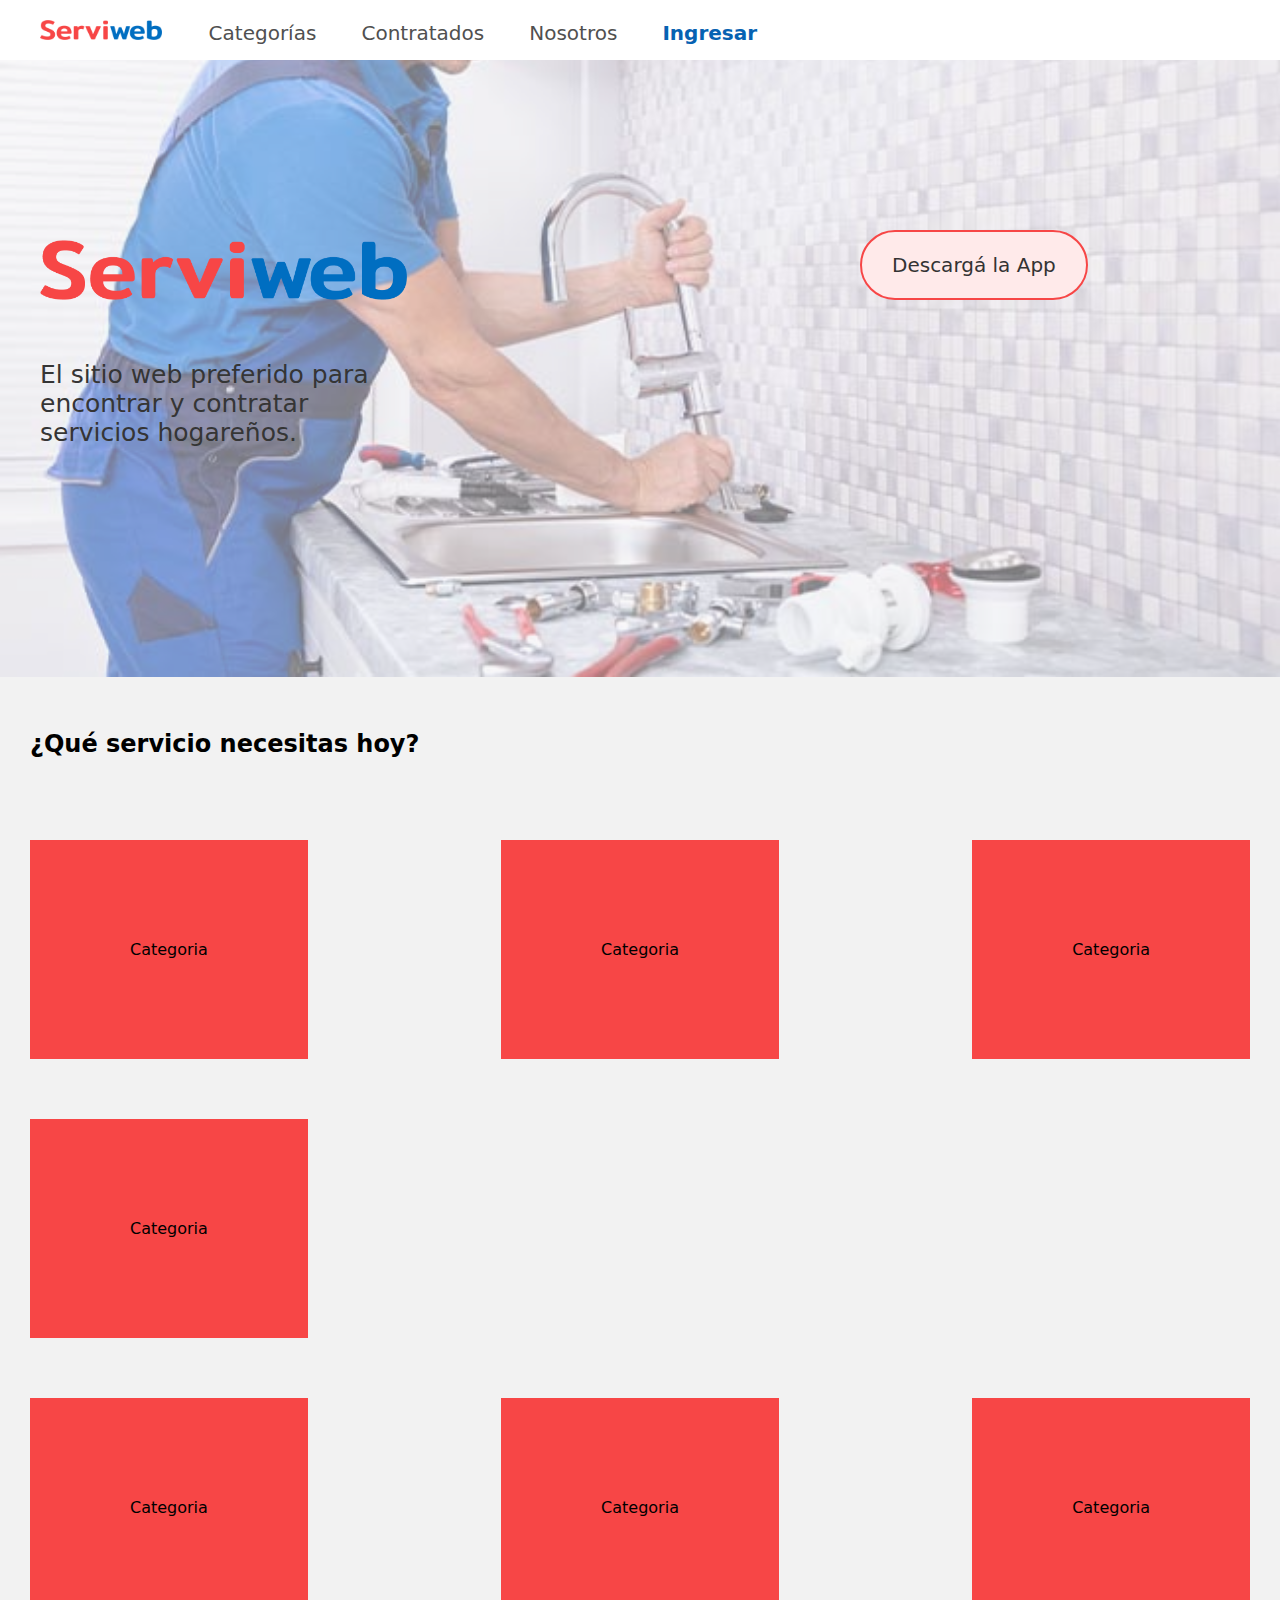
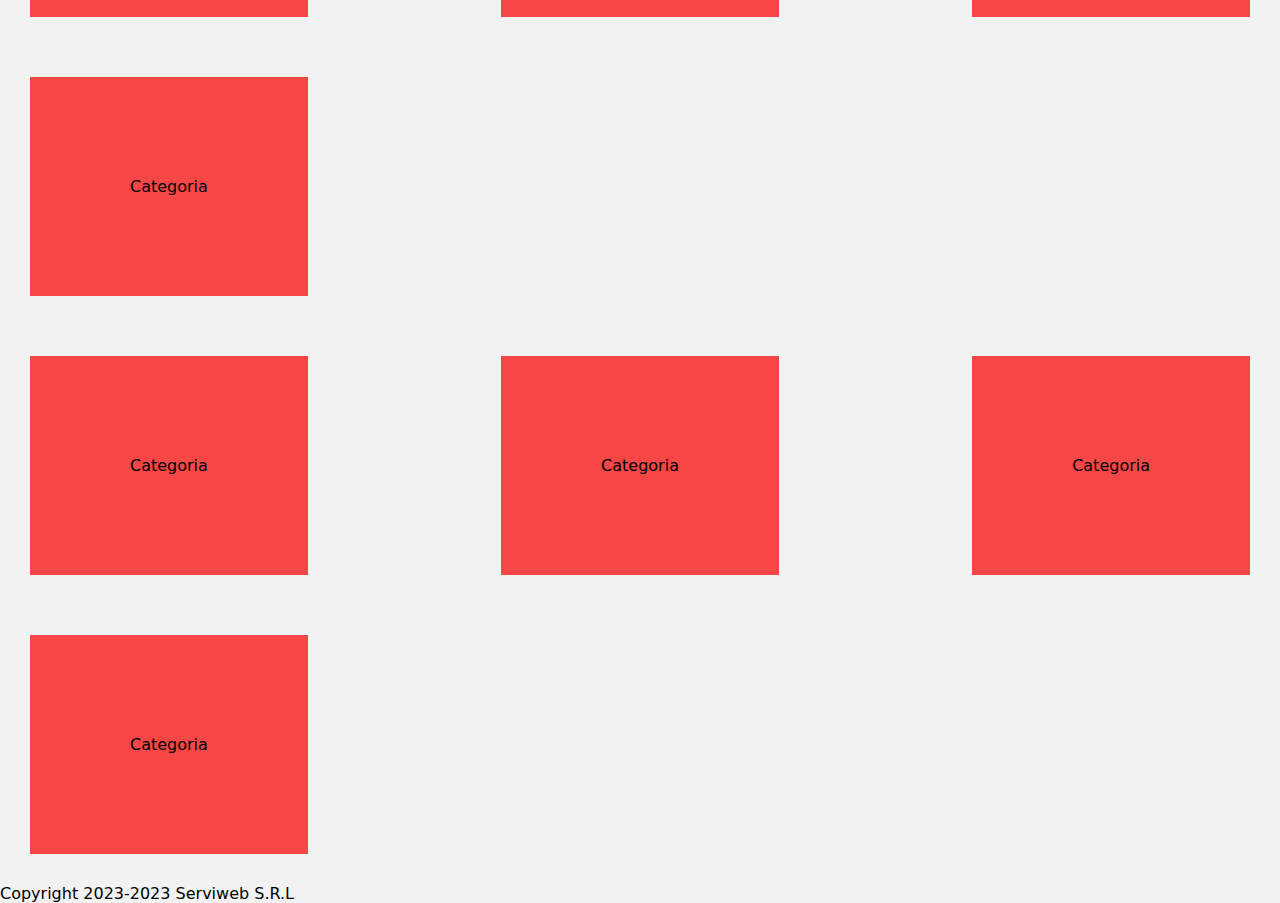
<file: index.html>
<!DOCTYPE html>
<html lang="es">
<head>
    <meta charset="UTF-8">
    <meta http-equiv="X-UA-Compatible" content="IE=edge">
    <meta name="viewport" content="width=device-width, initial-scale=1.0">
    <title>Serviweb</title>
    <link rel="shortcut icon" href="./Multimedia/Sw - Acceso directo.lnk" type="image/x-icon">
    <link rel="stylesheet" href="./css/indexcss.css">
    <link rel="shortcut icon" href="./Multimedia/Sw.png" type="image/x-icon">
</head>
<body>
 <header>
    <nav class="menu">
        <ul>
            <li><a href="./index.html"><img src="./Multimedia/Serviweb.png" alt=""> </a></li>
            <li><a href="./categorias/categorias.html">Categorías</a></li>
            <li><a href="./Contratados/contratados.html">Contratados</a></li>
            <li><a href="./Nosotros/nosotros.html">Nosotros</a></li>
            <li><a class="Ingresar" href="./Ingresar/Ingresar.html">Ingresar</a></li>
        </ul>
    </nav>
</header>
<img class="Fondo1" src="./Multimedia/fondofinal.jpg" alt="Fondo">
    <div class="Espacio"></div>
<img class="LogoGrande" src="./Multimedia/Serviweb.png" alt="">
    <div class="Espacio"></div>
<div class="BoxText">
    <p>El sitio web preferido para encontrar y contratar servicios hogareños.</p>
</div>
<div class="Espacio"></div><div class="Espacio"></div><div class="Espacio"></div>
    <div class="Espacio"></div>
<div> <button class="BotonApp"> Descargá la App</button></div>
<div class="Espacio"></div>
<h2 class="subtitulo posicion Margen">¿Qué servicio necesitas hoy?</h1>
<div class="Espacio2"></div><div class="Espacio2"></div>
<Nav>
    <div class="CategoriaBox">Categoria</div>
    <div class="CategoriaBox">Categoria</div>
    <div class="CategoriaBox">Categoria</div>
    <div class="CategoriaBox">Categoria</div>
</Nav>
<Nav>
    <div class="CategoriaBox">Categoria</div>
    <div class="CategoriaBox">Categoria</div>
    <div class="CategoriaBox">Categoria</div>
    <div class="CategoriaBox">Categoria</div>
</Nav>
<Nav>
    <div class="CategoriaBox">Categoria</div>
    <div class="CategoriaBox">Categoria</div>
    <div class="CategoriaBox">Categoria</div>
    <div class="CategoriaBox">Categoria</div>
</Nav>
<footer>
    Copyright 2023-2023 Serviweb S.R.L
</footer>


    
</body>
</html>
</file>
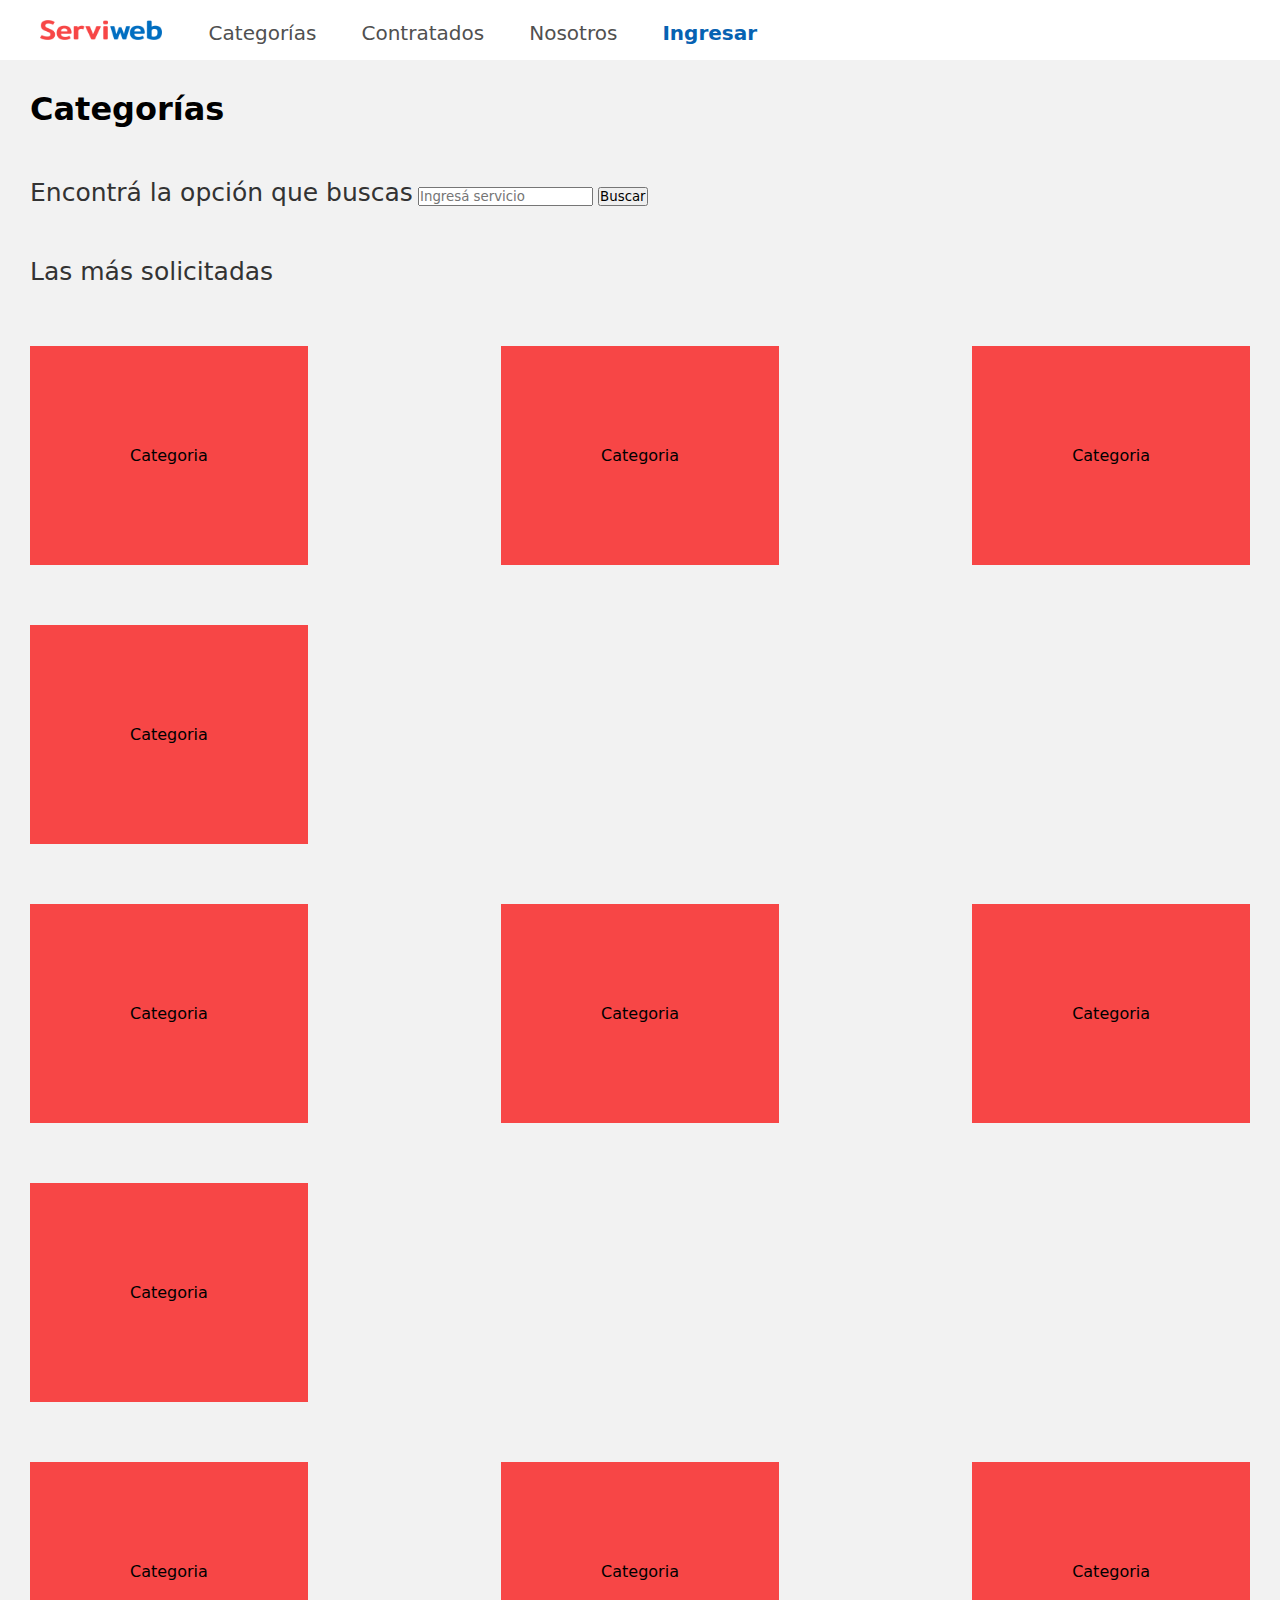
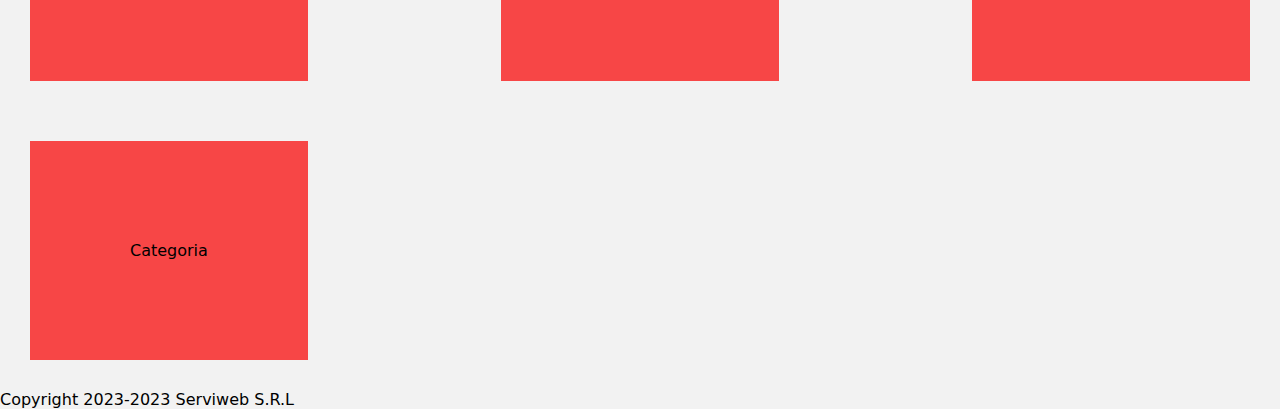
<file: categorias/categorias.html>
<!DOCTYPE html>
<html lang="es">
<head>
    <meta charset="UTF-8">
    <meta http-equiv="X-UA-Compatible" content="IE=edge">
    <meta name="viewport" content="width=device-width, initial-scale=1.0">
    <title>Serviweb/Categorias</title>
    <link rel="shortcut icon" href="./Multimedia/Sw.png" type="image/x-icon">
    <link rel="stylesheet" href="../css/indexcss.css">
</head>
<body>
    <header>
        <nav class="menu">
            <ul>
                <li><a href="../index.html"><img src="../Multimedia/Serviweb.png" alt=""> </a></li>
                <li><a href="../categorias/categorias.html">Categorías</a></li>
                <li><a href="../Contratados/contratados.html">Contratados</a></li>
                <li><a href="../Nosotros/nosotros.html">Nosotros</a></li>
                <li><a class="Ingresar" href="../Ingresar/Ingresar.html">Ingresar</a></li>
            </ul>
        </nav>
    </header>

    <Div class="Margen">
        <h1 class="subtitulo">Categorías</h1>
        <div class="Espacio"></div>
        <h2 class="Subtitulo2 Linea">Encontrá la opción que buscas</h2>
        <form class="Linea">
            <input type="text" name="Buscar" id="" placeholder="Ingresá servicio">
            <input type="submit" value="Buscar"/>
        </form>
        <div class="Espacio"></div>
        <h3 class="Subtitulo2">Las más solicitadas</h3>
    </Div>
<nav>
    <div class="CategoriaBox">Categoria</div>
    <div class="CategoriaBox">Categoria</div>
    <div class="CategoriaBox">Categoria</div>
    <div class="CategoriaBox">Categoria</div>
</nav>
<nav>
    <div class="CategoriaBox">Categoria</div>
    <div class="CategoriaBox">Categoria</div>
    <div class="CategoriaBox">Categoria</div>
    <div class="CategoriaBox">Categoria</div>
</nav>
<nav>
    <div class="CategoriaBox">Categoria</div>
    <div class="CategoriaBox">Categoria</div>
    <div class="CategoriaBox">Categoria</div>
    <div class="CategoriaBox">Categoria</div>
</nav>


    <footer>
        Copyright 2023-2023 Serviweb S.R.L
    </footer>
    
    
</body>
</html>
</file>
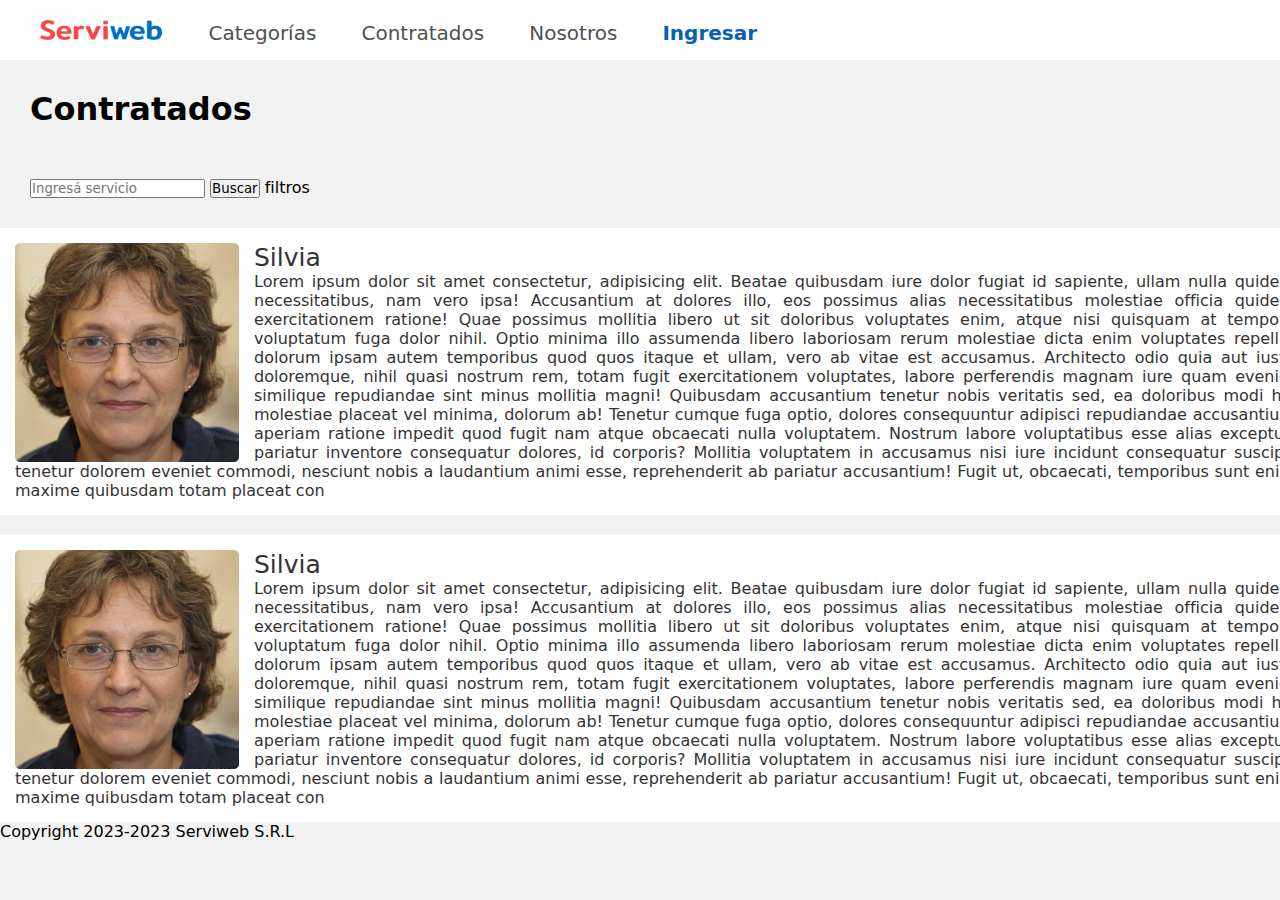
<file: Contratados/contratados.html>
<!DOCTYPE html>
<html lang="es">
<head>
    <meta charset="UTF-8">
    <meta http-equiv="X-UA-Compatible" content="IE=edge">
    <meta name="viewport" content="width=device-width, initial-scale=1.0">
    <title>Categorias/Serviweb</title>
    <link rel="shortcut icon" href="../Multimedia/Sw.png" type="image/x-icon">
    <link rel="stylesheet" href="../css/indexcss.css">
</head>
<body>
<header>
    <nav class="menu">
        <ul>
            <li><a href="./index.html"><img src="../Multimedia/Serviweb.png" alt=""> </a></li>
            <li><a href="../categorias/categorias.html">Categorías</a></li>
            <li><a href="../Contratados/contratados.html">Contratados</a></li>
            <li><a href="../Nosotros/nosotros.html">Nosotros</a></li>
            <li><a class="Ingresar" href="./Ingresar/Ingresar.html">Ingresar</a></li>
        </ul>
    </nav>
</header>
<Div class="Margen">
    <h1 class="subtitulo">Contratados</h1>
    <div class="Espacio"></div>
    <form class="Linea">
        <input type="text" name="Buscar" id="" placeholder="Ingresá servicio">
        <input type="submit" value="Buscar"/>
        <p class="Linea">filtros</p>
    </form>
</Div>
<div class="PerfilesContratados">
    <img class="Izquierda" src="../Multimedia/Silvia.png">
    <aside class="Subtitulo2">Silvia</aside>
    <p>Lorem ipsum dolor sit amet consectetur, adipisicing elit. Beatae quibusdam iure dolor fugiat id sapiente, ullam nulla quidem necessitatibus, nam vero ipsa! Accusantium at dolores illo, eos possimus alias necessitatibus molestiae officia quidem exercitationem ratione! Quae possimus mollitia libero ut sit doloribus voluptates enim, atque nisi quisquam at tempore voluptatum fuga dolor nihil. Optio minima illo assumenda libero laboriosam rerum molestiae dicta enim voluptates repellat dolorum ipsam autem temporibus quod quos itaque et ullam, vero ab vitae est accusamus. Architecto odio quia aut iusto doloremque, nihil quasi nostrum rem, totam fugit exercitationem voluptates, labore perferendis magnam iure quam eveniet similique repudiandae sint minus mollitia magni! Quibusdam accusantium tenetur nobis veritatis sed, ea doloribus modi hic molestiae placeat vel minima, dolorum ab! Tenetur cumque fuga optio, dolores consequuntur adipisci repudiandae accusantium aperiam ratione impedit quod fugit nam atque obcaecati nulla voluptatem. Nostrum labore voluptatibus esse alias excepturi pariatur inventore consequatur dolores, id corporis? Mollitia voluptatem in accusamus nisi iure incidunt consequatur suscipit tenetur dolorem eveniet commodi, nesciunt nobis a laudantium animi esse, reprehenderit ab pariatur accusantium! Fugit ut, obcaecati, temporibus sunt enim maxime quibusdam totam placeat con</p>
    <div class="reset"></div>
</div>
<div class="PerfilesContratados">
    <img class="Izquierda" src="../Multimedia/Silvia.png">
    <aside class="Subtitulo2">Silvia</aside>
    <p>Lorem ipsum dolor sit amet consectetur, adipisicing elit. Beatae quibusdam iure dolor fugiat id sapiente, ullam nulla quidem necessitatibus, nam vero ipsa! Accusantium at dolores illo, eos possimus alias necessitatibus molestiae officia quidem exercitationem ratione! Quae possimus mollitia libero ut sit doloribus voluptates enim, atque nisi quisquam at tempore voluptatum fuga dolor nihil. Optio minima illo assumenda libero laboriosam rerum molestiae dicta enim voluptates repellat dolorum ipsam autem temporibus quod quos itaque et ullam, vero ab vitae est accusamus. Architecto odio quia aut iusto doloremque, nihil quasi nostrum rem, totam fugit exercitationem voluptates, labore perferendis magnam iure quam eveniet similique repudiandae sint minus mollitia magni! Quibusdam accusantium tenetur nobis veritatis sed, ea doloribus modi hic molestiae placeat vel minima, dolorum ab! Tenetur cumque fuga optio, dolores consequuntur adipisci repudiandae accusantium aperiam ratione impedit quod fugit nam atque obcaecati nulla voluptatem. Nostrum labore voluptatibus esse alias excepturi pariatur inventore consequatur dolores, id corporis? Mollitia voluptatem in accusamus nisi iure incidunt consequatur suscipit tenetur dolorem eveniet commodi, nesciunt nobis a laudantium animi esse, reprehenderit ab pariatur accusantium! Fugit ut, obcaecati, temporibus sunt enim maxime quibusdam totam placeat con</p>
    <div class="reset"></div>
</div>
<footer>
     Copyright 2023-2023 Serviweb S.R.L
</footer>
   
</body>
</html>
</file>
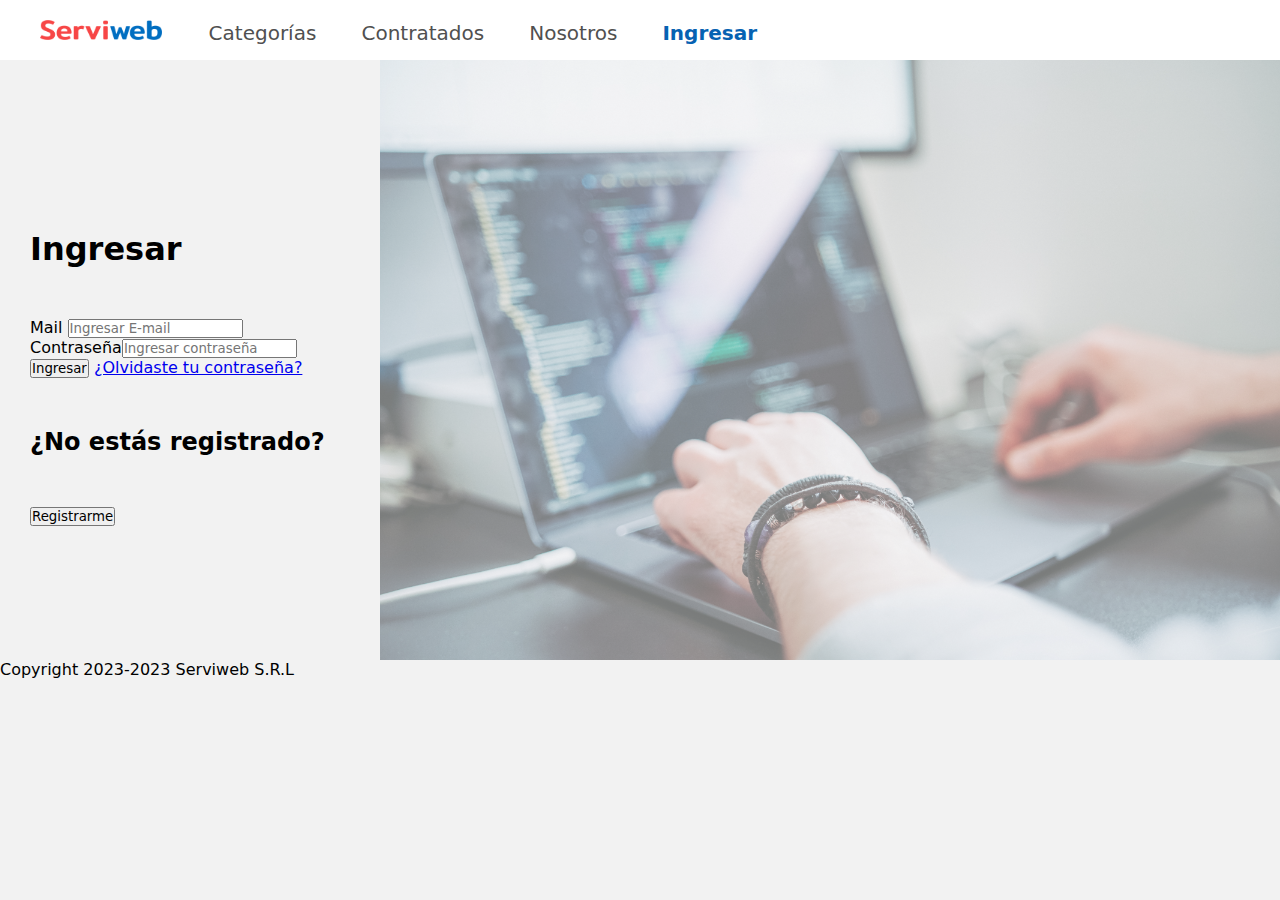
<file: Ingresar/Ingresar.html>
<!DOCTYPE html>
<html lang="es">
<head>
    <meta charset="UTF-8">
    <meta http-equiv="X-UA-Compatible" content="IE=edge">
    <meta name="viewport" content="width=device-width, initial-scale=1.0">
    <title>Ingresar/Serviweb</title>
    <link rel="shortcut icon" href="../Multimedia/Sw.png" type="image/x-icon">
    <link rel="stylesheet" href="../css/indexcss.css">
</head>
<body>

    <header>
        <nav class="menu">
            <ul>
                <li><a href="../index.html"><img src="../Multimedia/Serviweb.png" alt=""> </a></li>
                <li><a href="../categorias/categorias.html">Categorías</a></li>
                <li><a href="../Contratados/contratados.html">Contratados</a></li>
                <li><a href="../Nosotros/nosotros.html">Nosotros</a></li>
                <li><a class="Ingresar" href="../Ingresar/Ingresar.html">Ingresar</a></li>
            </ul>
        </nav>
    </header>
<div class="FondoIngresar"> <img src="../Multimedia/FondoIngresar.jpg" alt=""></div>

<Div class="Margen IngresoBox">
    <h1 class="subtitulo">Ingresar</h1>
    <div class="Espacio"></div>
    <form>
        <p> Mail <input type="email" name="Mail" id="" placeholder="Ingresar E-mail"></p>
        <p>Contraseña<input type="password" name="pass" id="" placeholder="Ingresar contraseña"></p>
        <input type="submit" value="Ingresar"/>
        <a href="http://">¿Olvidaste tu contraseña?</a>
    </form>
    <div class="Espacio"></div>
    <h2 class="subtitulo">¿No estás registrado?</h2>
    <div class="Espacio"></div>
    <button>Registrarme</button>
</Div>

<footer>
    Copyright 2023-2023 Serviweb S.R.L
</footer>
</body>
</html>
</file>
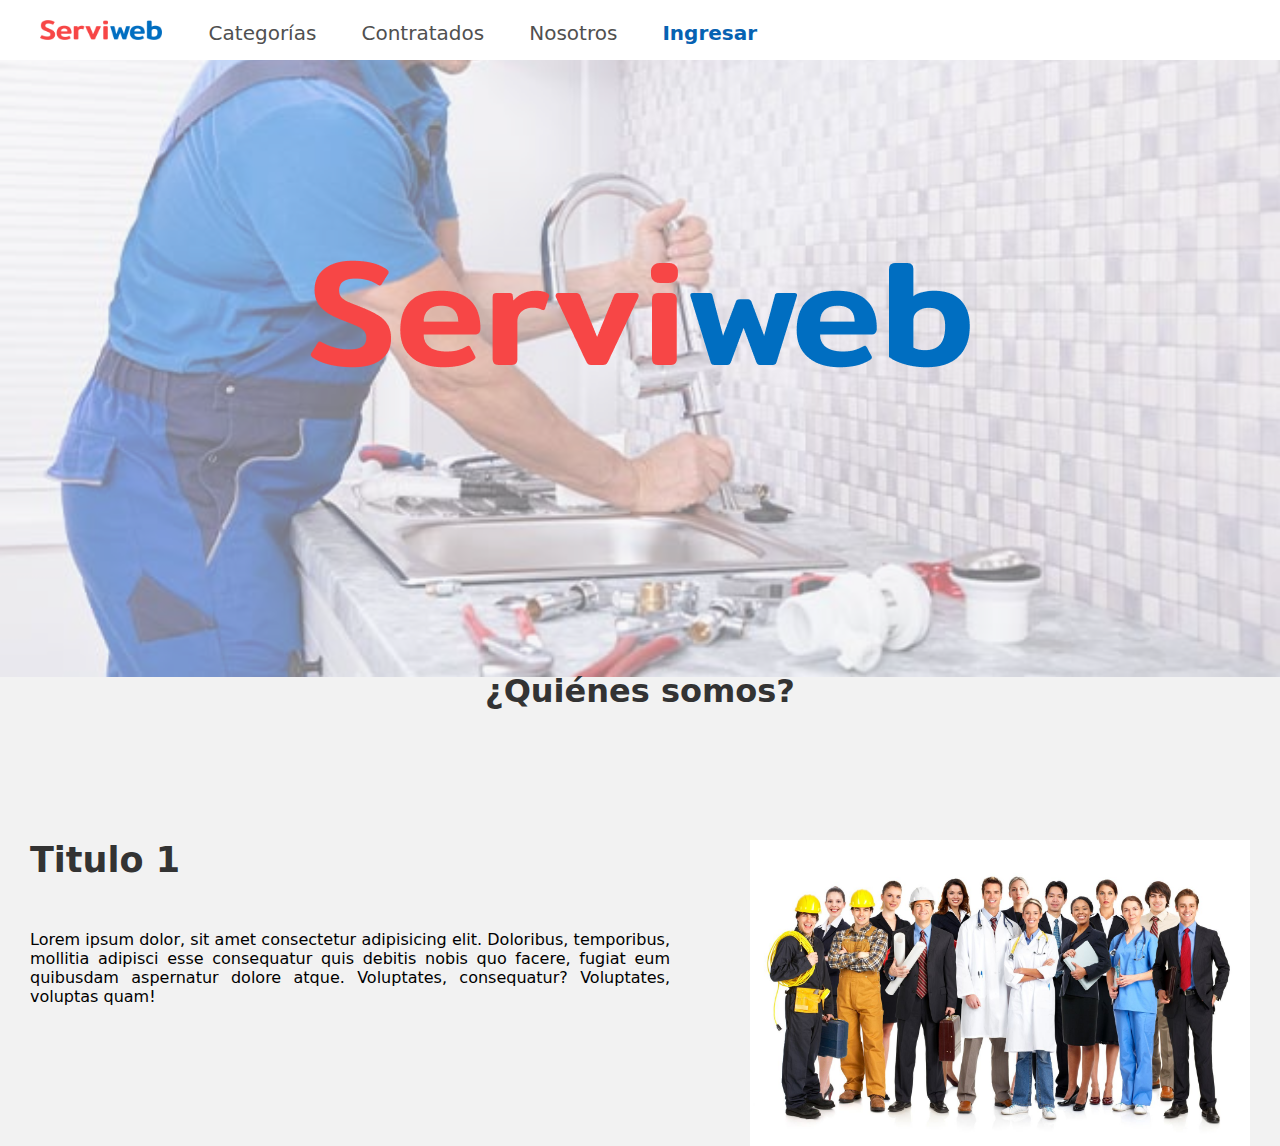
<file: Nosotros/nosotros.html>
<!DOCTYPE html>
<html lang="es">
<head>
    <meta charset="UTF-8">
    <meta http-equiv="X-UA-Compatible" content="IE=edge">
    <meta name="viewport" content="width=device-width, initial-scale=1.0">
    <title>Nosotros/Serviweb</title>
    <link rel="shortcut icon" href="./Multimedia/Sw.png" type="image/x-icon">
    <link rel="stylesheet" href="../css/indexcss.css">
</head>
<body>
    <header>
        <nav class="menu">
            <ul>
                <li><a href="../index.html"><img src="../Multimedia/Serviweb.png" alt=""> </a></li>
                <li><a href="../categorias/categorias.html">Categorías</a></li>
                <li><a href="../Contratados/contratados.html">Contratados</a></li>
                <li><a href="../Nosotros/nosotros.html">Nosotros</a></li>
                <li><a class="Ingresar" href="../Ingresar/Ingresar.html">Ingresar</a></li>
            </ul>
        </nav>
    </header>

    <img class="Fondo1" src="../Multimedia/fondofinal.jpg" alt="Fondo">
    <p class="LogoGrandeMedio"><img src="../Multimedia/Serviweb.png" alt=""></p>
    <h1 class="Titulo"> ¿Quiénes somos?</h1>


    <h2 class="Subtitulo PosicionTitulo1">Titulo 1</h2>
    <p class="Contenido1Nosotros">Lorem ipsum dolor, sit amet consectetur adipisicing elit. Doloribus, temporibus, mollitia adipisci esse consequatur quis debitis nobis quo facere, fugiat eum quibusdam aspernatur dolore atque. Voluptates, consequatur? Voluptates, voluptas quam!</p>
    <p class="Imagen1Nosotros"><img src="../Multimedia/servicios-generales2.jpg" alt="foto servicios"></p>












    
</body>
</html>
</file>
<file: css/indexcss.css>
* {
    margin: 0;
    padding: 0;
    box-sizing: 0;
    text-align: justify;
    font-family: system-ui, -apple-system, BlinkMacSystemFont, 'Segoe UI', Roboto, Oxygen, Ubuntu, Cantarell, 'Open Sans', 'Helvetica Neue', sans-serif;
}
body {
    background-color: #F2F2F2;
    font-family: system-ui, -apple-system, BlinkMacSystemFont, 'Segoe UI', Roboto, Oxygen, Ubuntu, Cantarell, 'Open Sans', 'Helvetica Neue', sans-serif;
}
header{
    width: 100%;
    height: 20PX;
    background-color: #ffff;
    padding: 20px;
    position: sticky;
    top: 0;
    z-index: 9;
}
header nav ul li {
display: inline;
margin: 0 20px;
font-size: medium;
font-size: 20px;
text-align: center
}
header nav ul li a {
    color: #505050;
    text-decoration: none;
}
header nav ul li a img {
   height: 20px;
   width: auto;
}
header nav.menu ul li a.Ingresar {
   font-weight: 700;
   color: #0662B2;}
 a:hover {
    color: #2f2f2f; }

.Fondo1{
    width: 100%;
    height: auto;
    position: absolute;
    top: -180px;
    opacity: 50%;
    z-index: -1;
}
.subtitulo.posicion{
    position: absolute;
    top: 700px;
}
div.fondo {
    width: 100%;
    height: auto;
    padding: 20px;
    position: sticky;
    z-index: -1;
}
.Margen{
    margin: 30px;
}
div.BoxText {
    text-align: left;
    font-size: 25px;
    color: #353535;
    width: 350px;
    height: 50px;
    padding: 0px 30px;
    margin : 10px;
    position: absolute;
    top: 350px;
    z-index: 1;
}
.BoxText p{
    text-align: left;
}
div.Espacio{
    height: 50px;
    width: 50px;
}
div.Espacio2{
    height: 200px;
    width: 200px;
}
.LogoGrande {
    margin: 30px;
    height: 60px;
    width: auto;
    padding: 10px 20px 10px 10px;
    position: absolute;
    z-index: 0;
    top: 200px;
}
p.LogoGrandeMedio{
    text-align: center;
    top: 200px;
    position: relative;
}
p img.Imagen1{
    width: 300px;
    height: auto;
    z-index: 1;
}
p.Imagen1{
    z-index: 1;
}
.BotonApp{
    text-decoration:none;
    font-weight: 500;
    font-size: 20px;
    color:#333333;
    padding-top:10px;
    padding-bottom:10px;
    padding-left:20px;
    padding-right:20px;
    background-color:#FFEAEA;
    border-color: #F74646;
    border-width: 2px;
    border-style: solid;
    border-radius:50px;
    height: 70px;
    padding: 0px 30px;
    margin : 10px;
    position: absolute;
    top: 220px;
    left: 850px;
    z-index: 1;
}
.Subtitulo{
    color: #333333;
    font-size: 35px;
    font-weight: 600;
}
.Subtitulo2{
    color: #333333;
    font-size: 25px;
    font-weight: 500;
}
p.Imagen1Nosotros img{
    margin: 30px;
    height: auto;
    width: 500px;
    top: 500px;
    position: relative;
}
p.Imagen1Nosotros{
    text-align: right;
    top: 800px;
}
p.Contenido1Nosotros{
    width: 50%;
    text-align: justify;
    margin: 30px;
    position: absolute;
    top: 900px;
}
h1.Titulo{
    text-align: center;
    top: 500px;
    position: relative;
    font-family: system-ui, -apple-system, BlinkMacSystemFont, 'Segoe UI', Roboto, Oxygen, Ubuntu, Cantarell, 'Open Sans', 'Helvetica Neue', sans-serif;
    color: #333333;
}
.FondoIngresar {
    display: flex;
    justify-content: right;
    width: auto ;
    height: 600px;   
    opacity:50%;
    z-index: -2;
}
.PosicionTitulo1{
    position: relative;
    top: 600px;
    margin: 30px;
}
.IngresoBox{
z-index: 2;
position: absolute;
top: 200px;
}

.Linea{
    display: inline;
    width: 50%;
}
.CategoriaBox{
    background-color: #F74646;
    display: inline-block;
    padding: 100px;
    box-sizing: border-box;
    text-align: center;
    margin: 30px;
}
div.PerfilesContratados{
    width: 100%;
    margin: 0px ;
    background-color: white;
    color:#333333;
    padding: 15px;
    margin-top: 20px;
}
div.PerfilesContratados img.Izquierda {
    float: left;
    margin-right: 15px;
  }
div.reset {
    clear: both;
  }
</file>
